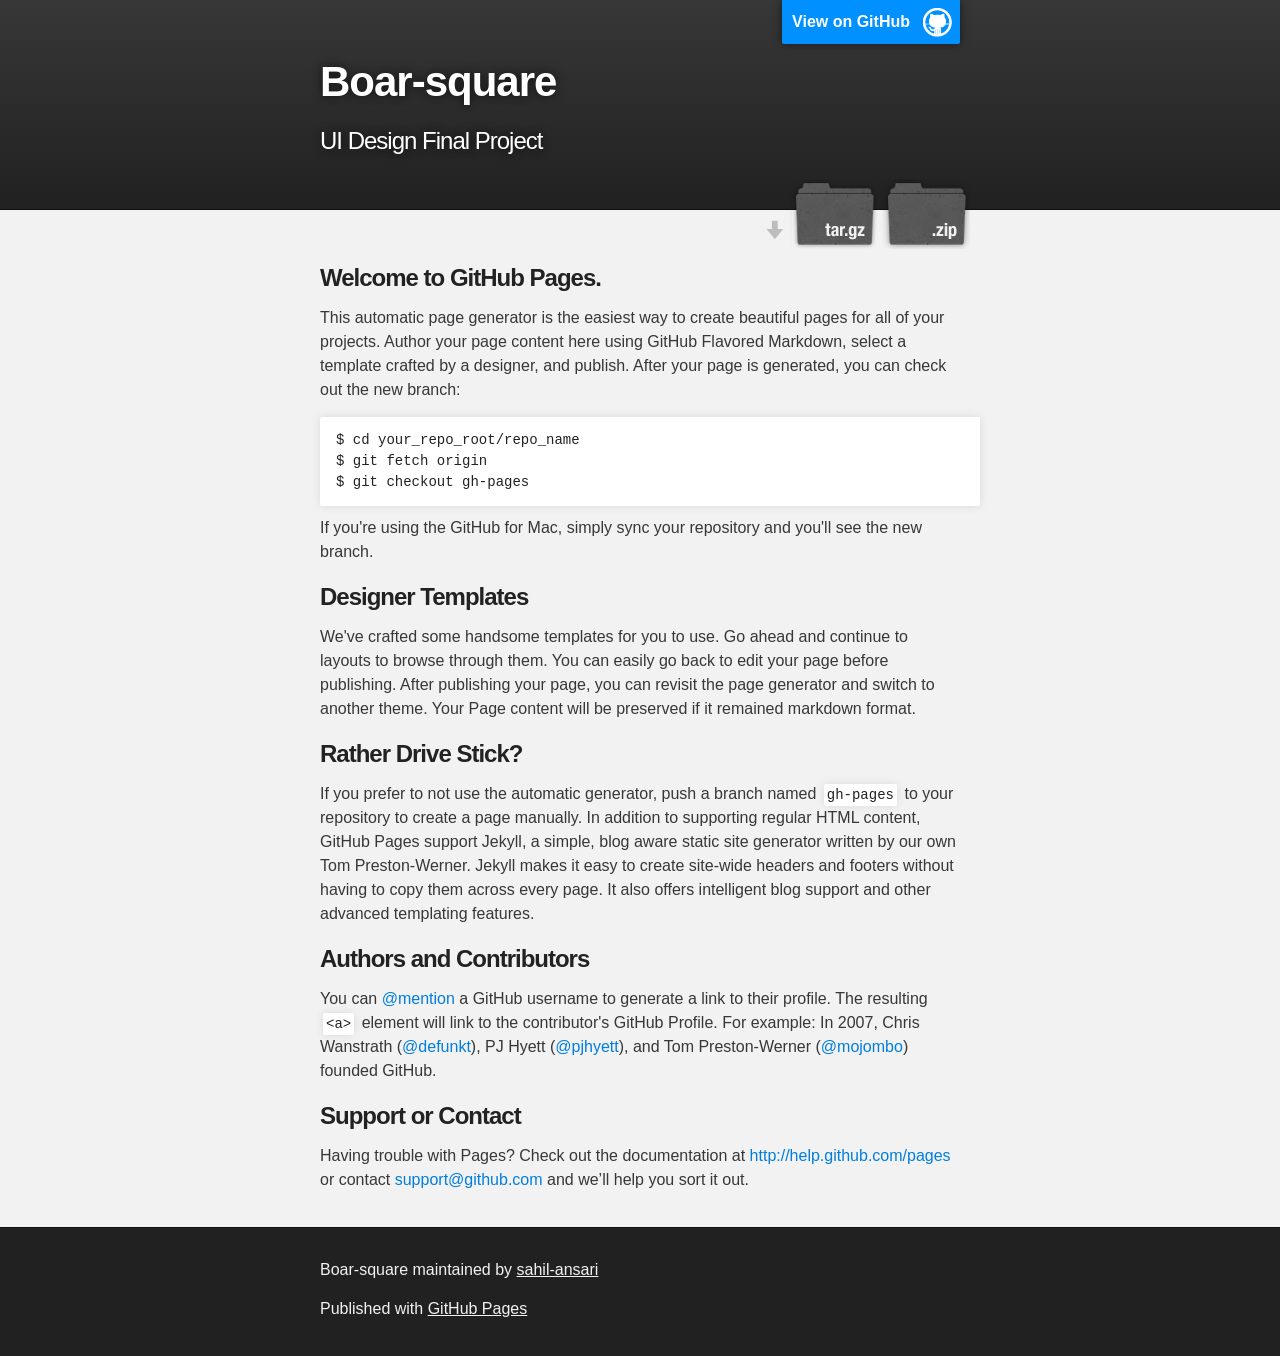
<file: index.html>
<!DOCTYPE html>
<html>

  <head>
    <meta charset='utf-8' />
    <meta http-equiv="X-UA-Compatible" content="chrome=1" />
    <meta name="description" content="Boar-square : UI Design Final Project" />

    <link rel="stylesheet" type="text/css" media="screen" href="stylesheets/stylesheet.css">

    <title>Boar-square</title>
  </head>

  <body>

    <!-- HEADER -->
    <div id="header_wrap" class="outer">
        <header class="inner">
          <a id="forkme_banner" href="https://github.com/sahil-ansari/boar-square">View on GitHub</a>

          <h1 id="project_title">Boar-square</h1>
          <h2 id="project_tagline">UI Design Final Project</h2>

            <section id="downloads">
              <a class="zip_download_link" href="https://github.com/sahil-ansari/boar-square/zipball/master">Download this project as a .zip file</a>
              <a class="tar_download_link" href="https://github.com/sahil-ansari/boar-square/tarball/master">Download this project as a tar.gz file</a>
            </section>
        </header>
    </div>

    <!-- MAIN CONTENT -->
    <div id="main_content_wrap" class="outer">
      <section id="main_content" class="inner">
        <h3>
<a name="welcome-to-github-pages" class="anchor" href="#welcome-to-github-pages"><span class="octicon octicon-link"></span></a>Welcome to GitHub Pages.</h3>

<p>This automatic page generator is the easiest way to create beautiful pages for all of your projects. Author your page content here using GitHub Flavored Markdown, select a template crafted by a designer, and publish. After your page is generated, you can check out the new branch:</p>

<pre><code>$ cd your_repo_root/repo_name
$ git fetch origin
$ git checkout gh-pages
</code></pre>

<p>If you're using the GitHub for Mac, simply sync your repository and you'll see the new branch.</p>

<h3>
<a name="designer-templates" class="anchor" href="#designer-templates"><span class="octicon octicon-link"></span></a>Designer Templates</h3>

<p>We've crafted some handsome templates for you to use. Go ahead and continue to layouts to browse through them. You can easily go back to edit your page before publishing. After publishing your page, you can revisit the page generator and switch to another theme. Your Page content will be preserved if it remained markdown format.</p>

<h3>
<a name="rather-drive-stick" class="anchor" href="#rather-drive-stick"><span class="octicon octicon-link"></span></a>Rather Drive Stick?</h3>

<p>If you prefer to not use the automatic generator, push a branch named <code>gh-pages</code> to your repository to create a page manually. In addition to supporting regular HTML content, GitHub Pages support Jekyll, a simple, blog aware static site generator written by our own Tom Preston-Werner. Jekyll makes it easy to create site-wide headers and footers without having to copy them across every page. It also offers intelligent blog support and other advanced templating features.</p>

<h3>
<a name="authors-and-contributors" class="anchor" href="#authors-and-contributors"><span class="octicon octicon-link"></span></a>Authors and Contributors</h3>

<p>You can <a href="https://github.com/blog/821" class="user-mention">@mention</a> a GitHub username to generate a link to their profile. The resulting <code>&lt;a&gt;</code> element will link to the contributor's GitHub Profile. For example: In 2007, Chris Wanstrath (<a href="https://github.com/defunkt" class="user-mention">@defunkt</a>), PJ Hyett (<a href="https://github.com/pjhyett" class="user-mention">@pjhyett</a>), and Tom Preston-Werner (<a href="https://github.com/mojombo" class="user-mention">@mojombo</a>) founded GitHub.</p>

<h3>
<a name="support-or-contact" class="anchor" href="#support-or-contact"><span class="octicon octicon-link"></span></a>Support or Contact</h3>

<p>Having trouble with Pages? Check out the documentation at <a href="http://help.github.com/pages">http://help.github.com/pages</a> or contact <a href="mailto:support@github.com">support@github.com</a> and we’ll help you sort it out.</p>
      </section>
    </div>

    <!-- FOOTER  -->
    <div id="footer_wrap" class="outer">
      <footer class="inner">
        <p class="copyright">Boar-square maintained by <a href="https://github.com/sahil-ansari">sahil-ansari</a></p>
        <p>Published with <a href="http://pages.github.com">GitHub Pages</a></p>
      </footer>
    </div>

    

  </body>
</html>
</file>
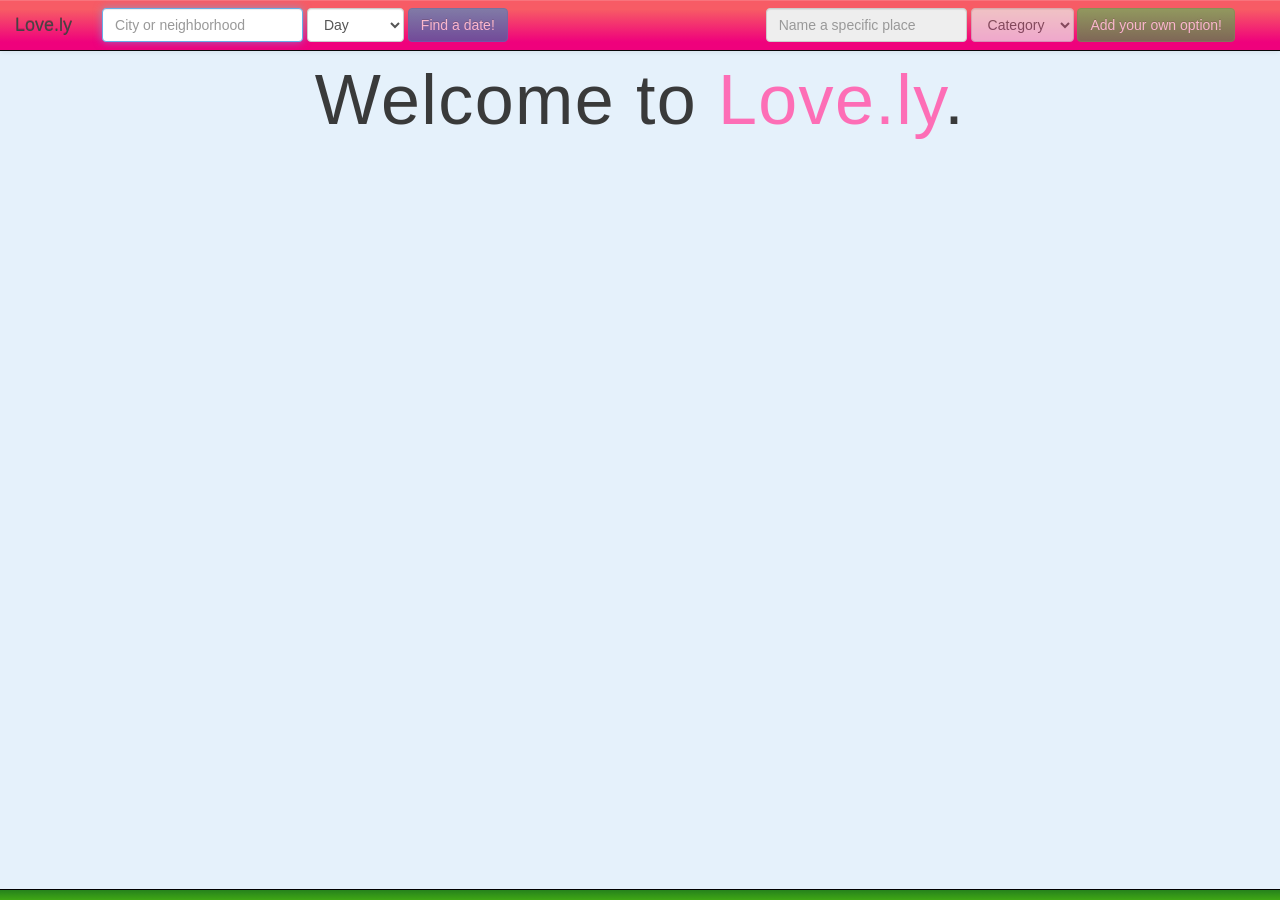
<file: boar-square/index.html>
<!DOCTYPE html>
<!--[if lt IE 7]>      <html class="no-js lt-ie9 lt-ie8 lt-ie7"> <![endif]-->
<!--[if IE 7]>         <html class="no-js lt-ie9 lt-ie8"> <![endif]-->
<!--[if IE 8]>         <html class="no-js lt-ie9"> <![endif]-->
<!--[if gt IE 8]><!--> <html class="no-js"> <!--<![endif]-->
    <head>
        <meta charset="utf-8">
        <meta http-equiv="X-UA-Compatible" content="IE=edge,chrome=1">
        <title>Love.ly</title>
        <meta name="description" content="">
        <meta name="viewport" content="width=device-width">

        <link rel="shortcut icon" href="img/favicon.ico">

        <link rel="stylesheet" href="css/bootstrap.min.css">
        <link rel="stylesheet" href="css/jquery.clockpick.1.2.9.css" type="text/css">
        <style>
            body {
                padding-top: 50px;
                padding-bottom: 20px;
            }
        </style>
        <link rel="stylesheet" href="css/bootstrap-theme.min.css">
        <link href="http://netdna.bootstrapcdn.com/font-awesome/4.0.3/css/font-awesome.css" rel="stylesheet">
        <link rel="stylesheet" href="css/leaflet.css" />
        <link rel="stylesheet" href="js/vendor/Leaflet.label/dist/leaflet.label.css" />
        <link rel="stylesheet" href="css/main.css">

        <script src="js/vendor/modernizr-2.6.2-respond-1.1.0.min.js"></script>
        <script src="js/vendor/jquery-1.10.1.js"></script>
        <script src="js/vendor/bootstrap.min.js"></script>
        <script src="js/vendor/underscore.js"></script>
        <script src="js/vendor/Leaflet.label/libs/leaflet/leaflet-src.js"></script>
        <script src="js/vendor/Leaflet.label/src/Label.js"></script>
        <script src="js/vendor/Leaflet.label/src/BaseMarkerMethods.js"></script>
        <script src="js/vendor/Leaflet.label/src/Marker.Label.js"></script>
        <script src="js/vendor/Leaflet.label/src/CircleMarker.Label.js"></script>
        <script src="js/vendor/Leaflet.label/src/Path.Label.js"></script>
        <script src="js/vendor/Leaflet.label/src/Map.Label.js"></script>
        <script src="js/vendor/Leaflet.label/src/FeatureGroup.Label.js"></script>
        <script src="js/vendor/leaflet.polylineDecorator.js"></script>
        <script src="js/vendor/store.js"></script>
        <script src="js/io.js"></script> 
        <script src="js/main.js"></script>
        <script src="js/vendor/jquery.clockpick.1.2.9.min.js"></script>

    </head>
    <body>
        <!--[if lt IE 7]>
            <p class="chromeframe">You are using an <strong>outdated</strong> browser. Please <a href="http://browsehappy.com/">upgrade your browser</a> or <a href="http://www.google.com/chromeframe/?redirect=true">activate Google Chrome Frame</a> to improve your experience.</p>
        <![endif]-->
    <div class="navbar navbar-inverse navbar-fixed-top" id="navbar">
      <div class="container">
        <div class="navbar-header">
          <button type="button" class="navbar-toggle" data-toggle="collapse" data-target=".navbar-collapse">
            <span class="icon-bar"></span>
            <span class="icon-bar"></span>
            <span class="icon-bar"></span>
          </button>
          <span class="navbar-brand" id="upper-logo">Love.ly</span>
        </div>
        <div class="navbar-collapse collapse">
          <form class="navbar-form" id="broad-date-search">
            <div class="form-group">
              <input type="text" id="place" class='form-control' placeholder="City or neighborhood" autofocus>
            </div>
            <div class="form-group">
              <select class="selectpicker form-control" id="date-type-picker">
                <option>Day</option>
                <option>Evening</option>
              </select>
            </div>
            <button type="submit" class="btn btn-primary" id="main-search-button">Find a date!</button>
            <div class="form-group">
              <a id="notFound">Not a solid query!</a>
            </div>
          </form>
          <form class="navbar-form navbar-right" id="specific-venue">
            <div class="form-group">
              <input id="specific-venue-query" type="text" placeholder="Name a specific place" class="form-control"disabled>
            </div>
            <div class="form-group">
              <select class="selectpicker form-control" id="category-selection" disabled>
                <option>Category</option>
              </select>
            </div>

            <button type="submit" class="btn btn-success" id="submit-specific-venue">Add your own option!</button>

          </form>
        </div><!--/.navbar-collapse -->
      </div>
    </div>

    <div class="container" id="column-container">
      <div class="row">
        <div class="col-lg-7 long-col" id="map-column">
          <div id="map-wrapper"><div id="map"></div></div>
        </div>
        <div class="col-lg-3 long-col" id="option-column">
          <h2 class="major-column-header" id="option-column-header"></h2>
          <div class="loading"> <img src="img/ajax-loader.gif"> </img> </div>
          <div id="option-div" class="category_options"> </div>
        </div>
        <div class="col-lg-2 long-col" id="itenerary-column">
          <h2 class="major-column-header" id="itenerary-column-header">Itinerary:</h2>
          <div class="loading"> <img src="img/ajax-loader.gif"> </img> </div>
          <div id="itenerary-div"> </div>
          <div id="logo-zone"> <img src="img/lovely_logo.jpg" alt="" id="lovely-logo"></img></div>
        </div>
      </div>
    </div>

    <div class="container" id="welcome-screen">


      <div class="row">
        <div class="col-lg-12">
          <div id="welcome-banner"> Welcome to <span class="lovely-color">Love.ly</span>.</div>
        </div>
      </div>
      <div class="row">
        <div class="col-lg-8 col-lg-offset-2" id="welcome-text-row">

          <div class="panel panel-default" id="welcome-text">
            <img id="location-arrow" src="img/location-arrow.png">
            <div id="general-welcome-text">
              We'll help you find an awesome three-tiered date in any city. To get started, enter a city
              up there on the left (we work best in major metropolitan areas), and then choose either a day or night-time style date. We recommend you
              let us take it from there. We'll suggest a sequence of three categories of locations (for instance,
              a coffee shop, then a park, then a restaurant) for the perfect date, and give options for specific places
              within each category. You can then select the places that look best to you!
            </div>
          </div>
          <div class="panel panel-default" id="power-user-text">
            <img id="venue-arrow" src="img/venue-arrow.png">
            Want more customization? You can always add a specific place to a given category by using the search
            bar on the right. Don't like the categories provided? Just press that "find a date button" until you see
            something remarkable. Be forewarned, though: the dates we suggest are carefully crafted. Try stepping out
            of your comfort zone.
          </div>
          <div class="panel panel-default" id="save-load-text">
            <img id="save-arrow" src="img/save-arrow2.png">
          <!-- <img id="save-arrow2" src="img/save-arrow2.png"> -->
            See a date you really like? Check out green bar on the bottom there to open a menu to save and load
            date iteneraries. Then you can always revisit or change a previous date.
          </div>
          <div class="panel panel-default" id="more-help-text">
            If you're sort of confused, check out the full documentation <a href="lovelyManual.pdf" target="_blank">here</a>.
          </div>
        </div>
      </div>
    </div>
 </body>

  <footer> 
    <div class="container" id="footer-loc">
    <div class="col-lg-4">
        <div id="date-loading">
          <div class="btn-group dropup">
            <button type="button" class="btn btn-primary ">Load date</button>
            <button type="button" class="btn  btn-primary dropdown-toggle" data-toggle="dropdown">
              <span class="caret"></span>
              <span class="sr-only">Toggle Dropdown</span>
            </button>
            <ul id="load-menu" class="dropdown-menu">
             
            </ul>
          </div> 

          <div class="btn-group" id="confirm_group" style="display:none">
            <button type="button" class="btn btn-danger" id="delete_confirm">Clear saved dates</button>
            <button type="button" class="btn btn-success" id="delete_decline">Never Mind</button>
          </div>

        </div>
      
    </div>
    <div class="col-lg-5" style="text-align:right" id="date-saved-label"> </div>
    
    <div class="col-lg-3 pull-right" >
        
      <div class="input-group">

        <span class="input-group-btn">
         <button type="submit" id="save" class="btn btn-primary" >Save my date!</button>
        </span>
        <input id="saveText" type="text" placeholder="Save Name" class="form-control date-save-box">  
      </div>
    </div>
    
    </div>
 </footer>

</html>
</file>
<file: stylesheets/stylesheet.css>
/*******************************************************************************
Slate Theme for GitHub Pages
by Jason Costello, @jsncostello
*******************************************************************************/

@import url(pygment_trac.css);

/*******************************************************************************
MeyerWeb Reset
*******************************************************************************/

html, body, div, span, applet, object, iframe,
h1, h2, h3, h4, h5, h6, p, blockquote, pre,
a, abbr, acronym, address, big, cite, code,
del, dfn, em, img, ins, kbd, q, s, samp,
small, strike, strong, sub, sup, tt, var,
b, u, i, center,
dl, dt, dd, ol, ul, li,
fieldset, form, label, legend,
table, caption, tbody, tfoot, thead, tr, th, td,
article, aside, canvas, details, embed,
figure, figcaption, footer, header, hgroup,
menu, nav, output, ruby, section, summary,
time, mark, audio, video {
  margin: 0;
  padding: 0;
  border: 0;
  font: inherit;
  vertical-align: baseline;
}

/* HTML5 display-role reset for older browsers */
article, aside, details, figcaption, figure,
footer, header, hgroup, menu, nav, section {
  display: block;
}

ol, ul {
  list-style: none;
}

table {
  border-collapse: collapse;
  border-spacing: 0;
}

/*******************************************************************************
Theme Styles
*******************************************************************************/

body {
  box-sizing: border-box;
  color:#373737;
  background: #212121;
  font-size: 16px;
  font-family: 'Myriad Pro', Calibri, Helvetica, Arial, sans-serif;
  line-height: 1.5;
  -webkit-font-smoothing: antialiased;
}

h1, h2, h3, h4, h5, h6 {
  margin: 10px 0;
  font-weight: 700;
  color:#222222;
  font-family: 'Lucida Grande', 'Calibri', Helvetica, Arial, sans-serif;
  letter-spacing: -1px;
}

h1 {
  font-size: 36px;
  font-weight: 700;
}

h2 {
  padding-bottom: 10px;
  font-size: 32px;
  background: url('../images/bg_hr.png') repeat-x bottom;
}

h3 {
  font-size: 24px;
}

h4 {
  font-size: 21px;
}

h5 {
  font-size: 18px;
}

h6 {
  font-size: 16px;
}

p {
  margin: 10px 0 15px 0;
}

footer p {
  color: #f2f2f2;
}

a {
  text-decoration: none;
  color: #007edf;
  text-shadow: none;

  transition: color 0.5s ease;
  transition: text-shadow 0.5s ease;
  -webkit-transition: color 0.5s ease;
  -webkit-transition: text-shadow 0.5s ease;
  -moz-transition: color 0.5s ease;
  -moz-transition: text-shadow 0.5s ease;
  -o-transition: color 0.5s ease;
  -o-transition: text-shadow 0.5s ease;
  -ms-transition: color 0.5s ease;
  -ms-transition: text-shadow 0.5s ease;
}

a:hover, a:focus {text-decoration: underline;}

footer a {
  color: #F2F2F2;
  text-decoration: underline;
}

em {
  font-style: italic;
}

strong {
  font-weight: bold;
}

img {
  position: relative;
  margin: 0 auto;
  max-width: 739px;
  padding: 5px;
  margin: 10px 0 10px 0;
  border: 1px solid #ebebeb;

  box-shadow: 0 0 5px #ebebeb;
  -webkit-box-shadow: 0 0 5px #ebebeb;
  -moz-box-shadow: 0 0 5px #ebebeb;
  -o-box-shadow: 0 0 5px #ebebeb;
  -ms-box-shadow: 0 0 5px #ebebeb;
}

p img {
  display: inline;
  margin: 0;
  padding: 0;
  vertical-align: middle;
  text-align: center;
  border: none;
}

pre, code {
  width: 100%;
  color: #222;
  background-color: #fff;

  font-family: Monaco, "Bitstream Vera Sans Mono", "Lucida Console", Terminal, monospace;
  font-size: 14px;

  border-radius: 2px;
  -moz-border-radius: 2px;
  -webkit-border-radius: 2px;
}

pre {
  width: 100%;
  padding: 10px;
  box-shadow: 0 0 10px rgba(0,0,0,.1);
  overflow: auto;
}

code {
  padding: 3px;
  margin: 0 3px;
  box-shadow: 0 0 10px rgba(0,0,0,.1);
}

pre code {
  display: block;
  box-shadow: none;
}

blockquote {
  color: #666;
  margin-bottom: 20px;
  padding: 0 0 0 20px;
  border-left: 3px solid #bbb;
}


ul, ol, dl {
  margin-bottom: 15px
}

ul {
  list-style: inside;
  padding-left: 20px;
}

ol {
  list-style: decimal inside;
  padding-left: 20px;
}

dl dt {
  font-weight: bold;
}

dl dd {
  padding-left: 20px;
  font-style: italic;
}

dl p {
  padding-left: 20px;
  font-style: italic;
}

hr {
  height: 1px;
  margin-bottom: 5px;
  border: none;
  background: url('../images/bg_hr.png') repeat-x center;
}

table {
  border: 1px solid #373737;
  margin-bottom: 20px;
  text-align: left;
 }

th {
  font-family: 'Lucida Grande', 'Helvetica Neue', Helvetica, Arial, sans-serif;
  padding: 10px;
  background: #373737;
  color: #fff;
 }

td {
  padding: 10px;
  border: 1px solid #373737;
 }

form {
  background: #f2f2f2;
  padding: 20px;
}

/*******************************************************************************
Full-Width Styles
*******************************************************************************/

.outer {
  width: 100%;
}

.inner {
  position: relative;
  max-width: 640px;
  padding: 20px 10px;
  margin: 0 auto;
}

#forkme_banner {
  display: block;
  position: absolute;
  top:0;
  right: 10px;
  z-index: 10;
  padding: 10px 50px 10px 10px;
  color: #fff;
  background: url('../images/blacktocat.png') #0090ff no-repeat 95% 50%;
  font-weight: 700;
  box-shadow: 0 0 10px rgba(0,0,0,.5);
  border-bottom-left-radius: 2px;
  border-bottom-right-radius: 2px;
}

#header_wrap {
  background: #212121;
  background: -moz-linear-gradient(top, #373737, #212121);
  background: -webkit-linear-gradient(top, #373737, #212121);
  background: -ms-linear-gradient(top, #373737, #212121);
  background: -o-linear-gradient(top, #373737, #212121);
  background: linear-gradient(top, #373737, #212121);
}

#header_wrap .inner {
  padding: 50px 10px 30px 10px;
}

#project_title {
  margin: 0;
  color: #fff;
  font-size: 42px;
  font-weight: 700;
  text-shadow: #111 0px 0px 10px;
}

#project_tagline {
  color: #fff;
  font-size: 24px;
  font-weight: 300;
  background: none;
  text-shadow: #111 0px 0px 10px;
}

#downloads {
  position: absolute;
  width: 210px;
  z-index: 10;
  bottom: -40px;
  right: 0;
  height: 70px;
  background: url('../images/icon_download.png') no-repeat 0% 90%;
}

.zip_download_link {
  display: block;
  float: right;
  width: 90px;
  height:70px;
  text-indent: -5000px;
  overflow: hidden;
  background: url(../images/sprite_download.png) no-repeat bottom left;
}

.tar_download_link {
  display: block;
  float: right;
  width: 90px;
  height:70px;
  text-indent: -5000px;
  overflow: hidden;
  background: url(../images/sprite_download.png) no-repeat bottom right;
  margin-left: 10px;
}

.zip_download_link:hover {
  background: url(../images/sprite_download.png) no-repeat top left;
}

.tar_download_link:hover {
  background: url(../images/sprite_download.png) no-repeat top right;
}

#main_content_wrap {
  background: #f2f2f2;
  border-top: 1px solid #111;
  border-bottom: 1px solid #111;
}

#main_content {
  padding-top: 40px;
}

#footer_wrap {
  background: #212121;
}



/*******************************************************************************
Small Device Styles
*******************************************************************************/

@media screen and (max-width: 480px) {
  body {
    font-size:14px;
  }

  #downloads {
    display: none;
  }

  .inner {
    min-width: 320px;
    max-width: 480px;
  }

  #project_title {
  font-size: 32px;
  }

  h1 {
    font-size: 28px;
  }

  h2 {
    font-size: 24px;
  }

  h3 {
    font-size: 21px;
  }

  h4 {
    font-size: 18px;
  }

  h5 {
    font-size: 14px;
  }

  h6 {
    font-size: 12px;
  }

  code, pre {
    min-width: 320px;
    max-width: 480px;
    font-size: 11px;
  }

}
</file>
<file: boar-square/css/leaflet.css>
/* required styles */

.leaflet-map-pane,
.leaflet-tile,
.leaflet-marker-icon,
.leaflet-marker-shadow,
.leaflet-tile-pane,
.leaflet-tile-container,
.leaflet-overlay-pane,
.leaflet-shadow-pane,
.leaflet-marker-pane,
.leaflet-popup-pane,
.leaflet-overlay-pane svg,
.leaflet-zoom-box,
.leaflet-image-layer,
.leaflet-layer {
	position: absolute;
	left: 0;
	top: 0;
	}
.leaflet-container {
	overflow: hidden;
	-ms-touch-action: none;
	}
.leaflet-tile,
.leaflet-marker-icon,
.leaflet-marker-shadow {
	-webkit-user-select: none;
	   -moz-user-select: none;
	        user-select: none;
	-webkit-user-drag: none;
	}
.leaflet-marker-icon,
.leaflet-marker-shadow {
	display: block;
	}
/* map is broken in FF if you have max-width: 100% on tiles */
.leaflet-container img {
	max-width: none !important;
	}
/* stupid Android 2 doesn't understand "max-width: none" properly */
.leaflet-container img.leaflet-image-layer {
	max-width: 15000px !important;
	}
.leaflet-tile {
	filter: inherit;
	visibility: hidden;
	}
.leaflet-tile-loaded {
	visibility: inherit;
	}
.leaflet-zoom-box {
	width: 0;
	height: 0;
	}
/* workaround for https://bugzilla.mozilla.org/show_bug.cgi?id=888319 */
.leaflet-overlay-pane svg {
	-moz-user-select: none;
	}

.leaflet-tile-pane    { z-index: 2; }
.leaflet-objects-pane { z-index: 3; }
.leaflet-overlay-pane { z-index: 4; }
.leaflet-shadow-pane  { z-index: 5; }
.leaflet-marker-pane  { z-index: 6; }
.leaflet-popup-pane   { z-index: 7; }

.leaflet-vml-shape {
	width: 1px;
	height: 1px;
	}
.lvml {
	behavior: url(#default#VML);
	display: inline-block;
	position: absolute;
	}


/* control positioning */

.leaflet-control {
	position: relative;
	z-index: 7;
	pointer-events: auto;
	}
.leaflet-top,
.leaflet-bottom {
	position: absolute;
	z-index: 1000;
	pointer-events: none;
	}
.leaflet-top {
	top: 0;
	}
.leaflet-right {
	right: 0;
	}
.leaflet-bottom {
	bottom: 0;
	}
.leaflet-left {
	left: 0;
	}
.leaflet-control {
	float: left;
	clear: both;
	}
.leaflet-right .leaflet-control {
	float: right;
	}
.leaflet-top .leaflet-control {
	margin-top: 10px;
	}
.leaflet-bottom .leaflet-control {
	margin-bottom: 10px;
	}
.leaflet-left .leaflet-control {
	margin-left: 10px;
	}
.leaflet-right .leaflet-control {
	margin-right: 10px;
	}


/* zoom and fade animations */

.leaflet-fade-anim .leaflet-tile,
.leaflet-fade-anim .leaflet-popup {
	opacity: 0;
	-webkit-transition: opacity 0.2s linear;
	   -moz-transition: opacity 0.2s linear;
	     -o-transition: opacity 0.2s linear;
	        transition: opacity 0.2s linear;
	}
.leaflet-fade-anim .leaflet-tile-loaded,
.leaflet-fade-anim .leaflet-map-pane .leaflet-popup {
	opacity: 1;
	}

.leaflet-zoom-anim .leaflet-zoom-animated {
	-webkit-transition: -webkit-transform 0.25s cubic-bezier(0,0,0.25,1);
	   -moz-transition:    -moz-transform 0.25s cubic-bezier(0,0,0.25,1);
	     -o-transition:      -o-transform 0.25s cubic-bezier(0,0,0.25,1);
	        transition:         transform 0.25s cubic-bezier(0,0,0.25,1);
	}
.leaflet-zoom-anim .leaflet-tile,
.leaflet-pan-anim .leaflet-tile,
.leaflet-touching .leaflet-zoom-animated {
	-webkit-transition: none;
	   -moz-transition: none;
	     -o-transition: none;
	        transition: none;
	}

.leaflet-zoom-anim .leaflet-zoom-hide {
	visibility: hidden;
	}


/* cursors */

.leaflet-clickable {
	cursor: pointer;
	}
.leaflet-container {
	cursor: -webkit-grab;
	cursor:    -moz-grab;
	}
.leaflet-popup-pane,
.leaflet-control {
	cursor: auto;
	}
.leaflet-dragging .leaflet-container,
.leaflet-dragging .leaflet-clickable {
	cursor: move;
	cursor: -webkit-grabbing;
	cursor:    -moz-grabbing;
	}


/* visual tweaks */

.leaflet-container {
	background: #ddd;
	outline: 0;
	}
.leaflet-container a {
	color: #0078A8;
	}
.leaflet-container a.leaflet-active {
	outline: 2px solid orange;
	}
.leaflet-zoom-box {
	border: 2px dotted #38f;
	background: rgba(255,255,255,0.5);
	}


/* general typography */
.leaflet-container {
	font: 12px/1.5 "Helvetica Neue", Arial, Helvetica, sans-serif;
	}


/* general toolbar styles */

.leaflet-bar {
	box-shadow: 0 1px 5px rgba(0,0,0,0.65);
	border-radius: 4px;
	}
.leaflet-bar a,
.leaflet-bar a:hover {
	background-color: #fff;
	border-bottom: 1px solid #ccc;
	width: 26px;
	height: 26px;
	line-height: 26px;
	display: block;
	text-align: center;
	text-decoration: none;
	color: black;
	}
.leaflet-bar a,
.leaflet-control-layers-toggle {
	background-position: 50% 50%;
	background-repeat: no-repeat;
	display: block;
	}
.leaflet-bar a:hover {
	background-color: #f4f4f4;
	}
.leaflet-bar a:first-child {
	border-top-left-radius: 4px;
	border-top-right-radius: 4px;
	}
.leaflet-bar a:last-child {
	border-bottom-left-radius: 4px;
	border-bottom-right-radius: 4px;
	border-bottom: none;
	}
.leaflet-bar a.leaflet-disabled {
	cursor: default;
	background-color: #f4f4f4;
	color: #bbb;
	}

.leaflet-touch .leaflet-bar a {
	width: 30px;
	height: 30px;
	line-height: 30px;
	}


/* zoom control */

.leaflet-control-zoom-in,
.leaflet-control-zoom-out {
	font: bold 18px 'Lucida Console', Monaco, monospace;
	text-indent: 1px;
	}
.leaflet-control-zoom-out {
	font-size: 20px;
	}

.leaflet-touch .leaflet-control-zoom-in {
	font-size: 22px;
	}
.leaflet-touch .leaflet-control-zoom-out {
	font-size: 24px;
	}


/* layers control */

.leaflet-control-layers {
	box-shadow: 0 1px 5px rgba(0,0,0,0.4);
	background: #fff;
	border-radius: 5px;
	}
.leaflet-control-layers-toggle {
	background-image: url(images/layers.png);
	width: 36px;
	height: 36px;
	}
.leaflet-retina .leaflet-control-layers-toggle {
	background-image: url(images/layers-2x.png);
	background-size: 26px 26px;
	}
.leaflet-touch .leaflet-control-layers-toggle {
	width: 44px;
	height: 44px;
	}
.leaflet-control-layers .leaflet-control-layers-list,
.leaflet-control-layers-expanded .leaflet-control-layers-toggle {
	display: none;
	}
.leaflet-control-layers-expanded .leaflet-control-layers-list {
	display: block;
	position: relative;
	}
.leaflet-control-layers-expanded {
	padding: 6px 10px 6px 6px;
	color: #333;
	background: #fff;
	}
.leaflet-control-layers-selector {
	margin-top: 2px;
	position: relative;
	top: 1px;
	}
.leaflet-control-layers label {
	display: block;
	}
.leaflet-control-layers-separator {
	height: 0;
	border-top: 1px solid #ddd;
	margin: 5px -10px 5px -6px;
	}


/* attribution and scale controls */

.leaflet-container .leaflet-control-attribution {
	background: #fff;
	background: rgba(255, 255, 255, 0.7);
	margin: 0;
	}
.leaflet-control-attribution,
.leaflet-control-scale-line {
	padding: 0 5px;
	color: #333;
	}
.leaflet-control-attribution a {
	text-decoration: none;
	}
.leaflet-control-attribution a:hover {
	text-decoration: underline;
	}
.leaflet-container .leaflet-control-attribution,
.leaflet-container .leaflet-control-scale {
	font-size: 11px;
	}
.leaflet-left .leaflet-control-scale {
	margin-left: 5px;
	}
.leaflet-bottom .leaflet-control-scale {
	margin-bottom: 5px;
	}
.leaflet-control-scale-line {
	border: 2px solid #777;
	border-top: none;
	line-height: 1.1;
	padding: 2px 5px 1px;
	font-size: 11px;
	white-space: nowrap;
	overflow: hidden;
	-moz-box-sizing: content-box;
	     box-sizing: content-box;

	background: #fff;
	background: rgba(255, 255, 255, 0.5);
	}
.leaflet-control-scale-line:not(:first-child) {
	border-top: 2px solid #777;
	border-bottom: none;
	margin-top: -2px;
	}
.leaflet-control-scale-line:not(:first-child):not(:last-child) {
	border-bottom: 2px solid #777;
	}

.leaflet-touch .leaflet-control-attribution,
.leaflet-touch .leaflet-control-layers,
.leaflet-touch .leaflet-bar {
	box-shadow: none;
	}
.leaflet-touch .leaflet-control-layers,
.leaflet-touch .leaflet-bar {
	border: 2px solid rgba(0,0,0,0.2);
	background-clip: padding-box;
	}


/* popup */

.leaflet-popup {
	position: absolute;
	text-align: center;
	}
.leaflet-popup-content-wrapper {
	padding: 1px;
	text-align: left;
	border-radius: 12px;
	}
.leaflet-popup-content {
	margin: 13px 19px;
	line-height: 1.4;
	}
.leaflet-popup-content p {
	margin: 18px 0;
	}
.leaflet-popup-tip-container {
	margin: 0 auto;
	width: 40px;
	height: 20px;
	position: relative;
	overflow: hidden;
	}
.leaflet-popup-tip {
	width: 17px;
	height: 17px;
	padding: 1px;

	margin: -10px auto 0;

	-webkit-transform: rotate(45deg);
	   -moz-transform: rotate(45deg);
	    -ms-transform: rotate(45deg);
	     -o-transform: rotate(45deg);
	        transform: rotate(45deg);
	}
.leaflet-popup-content-wrapper,
.leaflet-popup-tip {
	background: white;

	box-shadow: 0 3px 14px rgba(0,0,0,0.4);
	}
.leaflet-container a.leaflet-popup-close-button {
	position: absolute;
	top: 0;
	right: 0;
	padding: 4px 4px 0 0;
	text-align: center;
	width: 18px;
	height: 14px;
	font: 16px/14px Tahoma, Verdana, sans-serif;
	color: #c3c3c3;
	text-decoration: none;
	font-weight: bold;
	background: transparent;
	}
.leaflet-container a.leaflet-popup-close-button:hover {
	color: #999;
	}
.leaflet-popup-scrolled {
	overflow: auto;
	border-bottom: 1px solid #ddd;
	border-top: 1px solid #ddd;
	}

.leaflet-oldie .leaflet-popup-content-wrapper {
	zoom: 1;
	}
.leaflet-oldie .leaflet-popup-tip {
	width: 24px;
	margin: 0 auto;

	-ms-filter: "progid:DXImageTransform.Microsoft.Matrix(M11=0.70710678, M12=0.70710678, M21=-0.70710678, M22=0.70710678)";
	filter: progid:DXImageTransform.Microsoft.Matrix(M11=0.70710678, M12=0.70710678, M21=-0.70710678, M22=0.70710678);
	}
.leaflet-oldie .leaflet-popup-tip-container {
	margin-top: -1px;
	}

.leaflet-oldie .leaflet-control-zoom,
.leaflet-oldie .leaflet-control-layers,
.leaflet-oldie .leaflet-popup-content-wrapper,
.leaflet-oldie .leaflet-popup-tip {
	border: 1px solid #999;
	}


/* div icon */

.leaflet-div-icon {
	background: #fff;
	border: 1px solid #666;
	}
</file>
<file: boar-square/js/vendor/Leaflet.label/dist/leaflet.label.css>
.leaflet-label {
	background: rgb(235, 235, 235);
	background: rgba(235, 235, 235, 0.81);
	background-clip: padding-box;
	border-color: #777;
	border-color: rgba(0,0,0,0.25);
	border-radius: 4px;
	border-style: solid;
	border-width: 4px;
	color: #111;
	display: block;
	font: 12px/20px "Helvetica Neue", Arial, Helvetica, sans-serif;
	font-weight: bold;
	padding: 1px 6px;
	position: absolute;
	-webkit-user-select: none;
	   -moz-user-select: none;
	    -ms-user-select: none;
	        user-select: none;
	white-space: nowrap;
	z-index: 6;
}

.leaflet-label.leaflet-clickable {
	cursor: pointer;
}

.leaflet-label:before,
.leaflet-label:after {
	border-top: 6px solid transparent;
	border-bottom: 6px solid transparent;
	content: none;
	position: absolute;
	top: 5px;
}

.leaflet-label:before {
	border-right: 6px solid black;
	border-right-color: inherit;
	left: -10px;
}

.leaflet-label:after {
	border-left: 6px solid black;
	border-left-color: inherit;
	right: -10px;
}

.leaflet-label-right:before,
.leaflet-label-left:after {
	content: "";
}
</file>
<file: boar-square/css/main.css>
/* ==========================================================================
   Author's custom styles
   ========================================================================== */

html {
    margin: 0;
    padding: 0;
    height: 100%;
    width: 100%;
}

.navbar {
    background: #f75b65; /* Old browsers */
    background: -moz-linear-gradient(top, #f75b65 19%, #ef017c 84%); /* FF3.6+ */
    background: -webkit-gradient(linear, left top, left bottom, color-stop(19%,#f75b65), color-stop(84%,#ef017c)); /* Chrome,Safari4+ */
    background: -webkit-linear-gradient(top, #f75b65 19%,#ef017c 84%); /* Chrome10+,Safari5.1+ */
    background: -o-linear-gradient(top, #f75b65 19%,#ef017c 84%); /* Opera 11.10+ */
    background: -ms-linear-gradient(top, #f75b65 19%,#ef017c 84%); /* IE10+ */
    background: linear-gradient(to bottom, #f75b65 19%,#ef017c 84%); /* W3C */
    filter: progid:DXImageTransform.Microsoft.gradient( startColorstr='#f75b65', endColorstr='#ef017c',GradientType=0 ); /* IE6-9 */
}

body {
    height: 100%;
    width: 100%;
    background: rgba(0, 125, 225, 0.1);
}

hr {
  margin-top: 3px !important;
  margin-bottom: 3px !important ; 
  border: 0;
  border-top: 1px solid #eee;
}

footer {
    position:fixed;
    bottom: 0;
    width: 100%;
    color: #111;

    margin-bottom: 0px;
    margin-left: 0px;
    padding-bottom: 10px;

    height: 10px;
    line-height: 50px;
    font-size: 1.75em;
    letter-spacing: 0.05em;
    border-top: 1px solid #000;

    background: #26821c; /* Old browsers */
    background: -moz-linear-gradient(top, #26821c 0%, #3ea515 95%); /* FF3.6+ */
    background: -webkit-gradient(linear, left top, left bottom, color-stop(0%,#26821c), color-stop(95%,#3ea515)); /* Chrome,Safari4+ */
    background: -webkit-linear-gradient(top, #26821c 0%,#3ea515 95%); /* Chrome10+,Safari5.1+ */
    background: -o-linear-gradient(top, #26821c 0%,#3ea515 95%); /* Opera 11.10+ */
    background: -ms-linear-gradient(top, #26821c 0%,#3ea515 95%); /* IE10+ */
    background: linear-gradient(to bottom, #26821c 0%,#3ea515 95%); /* W3C */
    filter: progid:DXImageTransform.Microsoft.gradient( startColorstr='#26821c', endColorstr='#3ea515',GradientType=0 ); /* IE6-9 */
    z-index: 1000;

    cursor: pointer;
}
footer a {
    color: #999;
}
footer a:hover {
    color: #efefef;
}

/***

  Stuff for the 'welcome' screen

 ***/

#welcome-banner {
    display: none;
    font-size: 5em;
    text-align: center;
    letter-spacing: 0.02em;
}

.lovely-color {
    color: rgb(255, 105, 180);
}

#welcome-text {
    font-size: 1.5em;
    padding: 10px;
    background-color: rgba(255, 105, 180, 0.2);
    display: none;
}

#power-user-text {
    font-size: 1.25em;
    padding: 10px;
    background-color: rgba(225, 125, 25, 0.2);
    display: none;
}

#save-load-text {
    font-size: 1.25em;
    padding: 10px;
    background-color: rgba(25, 225, 75, 0.2);
    display: none;
}

#more-help-text {
    font-size: 1.25em;
    padding: 10px;
    background-color: rgba(50, 30, 175, 0.2);
    display: none;
}

#date-loading {
    float: left;
}

#date-saving {
    float: right;
}

.date-save-box {
  height: 34px;
  font-size: 14px;
  line-height: 1.428571429;
  color: #555555;
  background-color: #ffffff;
  border: 1px solid #cccccc;
  border-radius: 4px;
}

/*#saveText {
    height: 40px;
    width: 140px;
    line-height: 40px;
    border-radius: 3px;
    margin-top: 10px;
    font-size: 0.8em;
}*/

/* override the bootstrap container width */
.container {
    max-width: 100%;
}

/* our three main columns */
.long-col {
    margin-top: 5px;
}

#column-container {
    display: none;  
}

#option-column {
    overflow-y:auto;
    border-right: 1px #aaa solid;
    border-left: 1px #aaa solid;
    height:610px;
    min-height: 610px;
    /*text-align: center;*/
    /*vertical-align: middle;*/
}

#itenerary-column {
    height: 610px;
    min-height: 610px;
}

.category-div-wrapper { 
    /* -moz-border-radius: 5px; */
    overflow-x:scroll;
    float:left;
    width:100%;
    /*height: 185px;*/
    font-size: 0.7em;
 }

.scrolls { 
    overflow-x: scroll;
    overflow-y: hidden;
    white-space : nowrap; /* ! */
    width: 330px;
} 

#itenerary-column {
    border: none;
    overflow-y:auto;
    height:600px; 
 
}

#map-column {
    position: relative;
}

#map-wrapper {
    height: 610px;
}

/* the map, of course */
#map {
    margin-top: 10px;
    height: 600px;    
}

.marker-label {
    border: 1px solid black;
    border-radius: 18px;
    cursor: pointer;
}

.centered {
    text-align: center;
}

#itenerary-column-header {
    padding-bottom: 5px;
    text-align: center;
}


.major-column-header {
    margin-top: 5px;
    text-align: center;
}

/* helper class for hiding */
.hidden {
    display: none;
}

/* buttons for landing page */
#landing-date-planning {


}

#upper-logo {
    color: #444;
    cursor: pointer;
}

#upper-logo:hover, #upper-logo:focus {
    color: #fff;
}

.addVenue {
    max-width: 30%;
    min-height: 100px;
    background-color: #428bca;
    opacity: 1;
    border-radius: 6px;
    margin-bottom: 2px;
    margin: 0px;
    padding:0px;
}

.VenueGroup {
    /*overflow:hidden;*/
    }

#venue1 {
    width:100%;
    /*overflow:hidden;*/
    float:left;
    margin: 0px;
    padding:0px;

    position: relative;

}

#venue2 {
width:100%;
    /*overflow:hidden;*/
    float:left;
   margin-left:0px;
    padding:0px;
    /*position: relative;*/

}

#venue3 {
   
  width:100%;
  margin-left: 0px;
    padding:0px;
    /*overflow:hidden;*/
    float:left;
    /*position: relative;*/
}

#category1params{

}

#category2params{
    
}

#category3params{
    
}

.price {
    float: right;
    margin: 0;

}

.trending {
    float: right;
    margin: 0;
}

#option-column-header {
  padding-bottom: 5px;
    text-align: center;
}

.landing-form {
  width: 40%;
  height: 34px;
  padding: 0px;
  font-size: 14px;
  line-height: 1.428571429;
  color: #555555;
  background-color: #ffffff;
  border: 1px solid #cccccc;
  border-radius: 4px;
  -webkit-box-shadow: inset 0 1px 1px rgba(0, 0, 0, 0.075);
  box-shadow: inset 0 1px 1px rgba(0, 0, 0, 0.075);
  -webkit-transition: border-color ease-in-out 0.15s, box-shadow ease-in-out 0.15s;
  transition: border-color ease-in-out 0.15s, box-shadow ease-in-out 0.15s;
}

.itenerary-item {
}

/* icon for third column */
.itenerary-icon {
    width: 40px;
    height: 40px;
    border-radius: 20px;
    border: 2px solid black;
    text-align: center;
    display: inline-block;
    line-height: 35px;
    font-size: 1.5em;
}

.itenerary-option-icon {
    width: 40px;
    height: 40px;
    border-radius: 20px;
    border: 2px solid black;
    text-align: center;
    display: inline-block;
    line-height: 35px;
    font-size: 0.8em;
    opacity: 0.9;
}

.loading {
  text-align: center; 
  width: 100%; 
  display: inline-block;
  /*display: inline;  */
}

.done_loading {
  display: none;
  width: 100%; 
}

.itenerary-item-text {
    font-size: 1.25em;
    text-align: left;
    color: #000;
}

.itenerary-item-details {
    text-align: right;
    letter-spacing: 0.02em;
    color: #000;
}

.maps-arrow-link {
    color: black;
}

    .maps-arrow-link:hover, .maps-arrow-link:focus {
        color: #336600;
    }

.itenerary-arrow-transition {
    text-align: center;
}

.popup-coffee-color .leaflet-popup-content-wrapper {
    background-color: rgba(255, 215, 128, 0.8);
}

.coffee-color {
    background-color: rgba(184, 138, 31, 0.8);
}

.park-color {
    background-color: rgba(0, 225, 75, 0.8);
}

.restaurant-color {
    background-color: rgba(225, 0, 25, 0.8);
}

.bar-color {
    background-color: rgba(222, 0, 214, 0.8);
}

.shopping-color {
    background-color: rgba(255, 106, 0, 0.8);
}

.outdoors-color {
    background-color: rgba(102, 153, 0, 0.8);
}

.sights-color {
    background-color: rgba(25, 25, 200, 0.8);
}

.hotspots-color {
    background-color: rgba(255, 31, 188, 0.8);
}

.category-options {
}

.place_thumbnail {
    float: left;
    width: 110px;
    padding: 5px;
    text-align: center;
    cursor: pointer;
    white-space: normal;
}

.thumb_personal {
  border: 3px solid orange;
  border-radius: 5px;
}

.thumb_suggested {
  border: 3px solid #428bca;
  border-radius: 5px;
}

.thumb_selected {
  border: 3px solid red;
  border-radius: 5px solid;
}

.thumb_personal:hover, .thumb_personal:focus,
.thumb_suggested:hover, .thumb_suggested:hover,
.thumb_selected:hover, .thumb_selected:hover {
  border: 3px solid LightGreen;
}
.confirm_group {
  padding-left: 5px;
}

.clear_both { 
  clear: both; 
}

.special-well {
  min-height: 20px;
  padding: 12px;
  margin-bottom: 5px;
  /* background-color: rgba(245, 245, 245, 0.5); */
  border: 1px solid #ccc;
  border-radius: 5px;
  opacity: 0.95;
  -webkit-box-shadow: inset 0 1px 1px rgba(0, 0, 0, 0.05);
          box-shadow: inset 0 1px 1px rgba(0, 0, 0, 0.05);
}

.special-well-info {
  clear: both;
  font-size: 0.8em;
  padding: 5px;
  background-color: rgba(245, 245, 245, 0.5);
  border: 1px solid #e3e3e3;
  border-radius: 5px;
  margin-bottom: 5px;
  -webkit-box-shadow: inset 0 1px 1px rgba(0, 0, 0, 0.05);
          box-shadow: inset 0 1px 1px rgba(0, 0, 0, 0.05);
}


#startTime:hover {
  border: 2px solid orange;
}

#endTime:hover {
  border: 2px solid orange;
}

#startTime{
    border:1px solid #cccccc;
}

#endTime{
    border:1px solid #cccccc;
}


.refresh-icon {
    display: inline-block;
    float: right;
    font-size: 1.5em;
    color: black;
    cursor: pointer;
}

.refresh-spinner {
  float: right;
}

.refresh-icon:hover,
.refresh-icon:focus {
    color: #888;
}

.category-header {
    font-size: 1.5em;
}

.heart-marker {
}

.big-heart-marker {
}

#notFound {
  color: #fff;
  display: none;
  border: 3px solid rgb(225, 225, 75);
  border-radius: 5px;
  margin-left: .3em;
  margin-top: 10px;
  padding: 8px;
  background-color: rgba(100, 100, 100, 0.8);
}

#broad-date-search {
    float: left;
}

#logo-zone {
    padding-top: 10px;
    padding-bottom: 5px;
    /*border-top: 1px solid #666;*/
}

#lovely-logo {
    max-width: 100%;
    border-radius: 10px;
    opacity: 0.8;
}

#date-saved-label {
  display: inline-block;
  color: #222;
  height: 60px;
  font-size: 20px;
  vertical-align: -webkit-baseline-middle;
}

/*****
 STUFF FOR LANDING
 *****/

 .date-customizer {
    margin-top: 5px;
    padding: 10px;
    margin-bottom: 5px;
    min-height: 100px;
    line-height: 100px;
    border-radius: 5px;
    border: 3px solid red;
    cursor: pointer;
 }

 .date-customizer-interaction {
    display: none;
 }

 .date-customizer-heading {
    font-size: 1.2em;
 }

 .venue-name-input {
    margin-top: -20px;
 }

#InputFileDiv {
    opacity: 1;
    border: 2px solid red;
}

#InputFile {
    opacity: 0;
}

#venue-arrow
{
position:fixed;
top:60px;
left:1190px;
display:inline;
height: 420px;
width: 120px;
}

#location-arrow
{
position:fixed;
top:60px;
left:150px;
display:inline;
height: 250px;
width: 100px;
}

#save-arrow
{
position:fixed;
top:510px;
left:140px;
display:inline;
height: 190px;
width: 110px;
-moz-transform: scaleX(-1);
-o-transform: scaleX(-1);
-webkit-transform: scaleX(-1);
transform: scaleX(-1);
}
</file>
